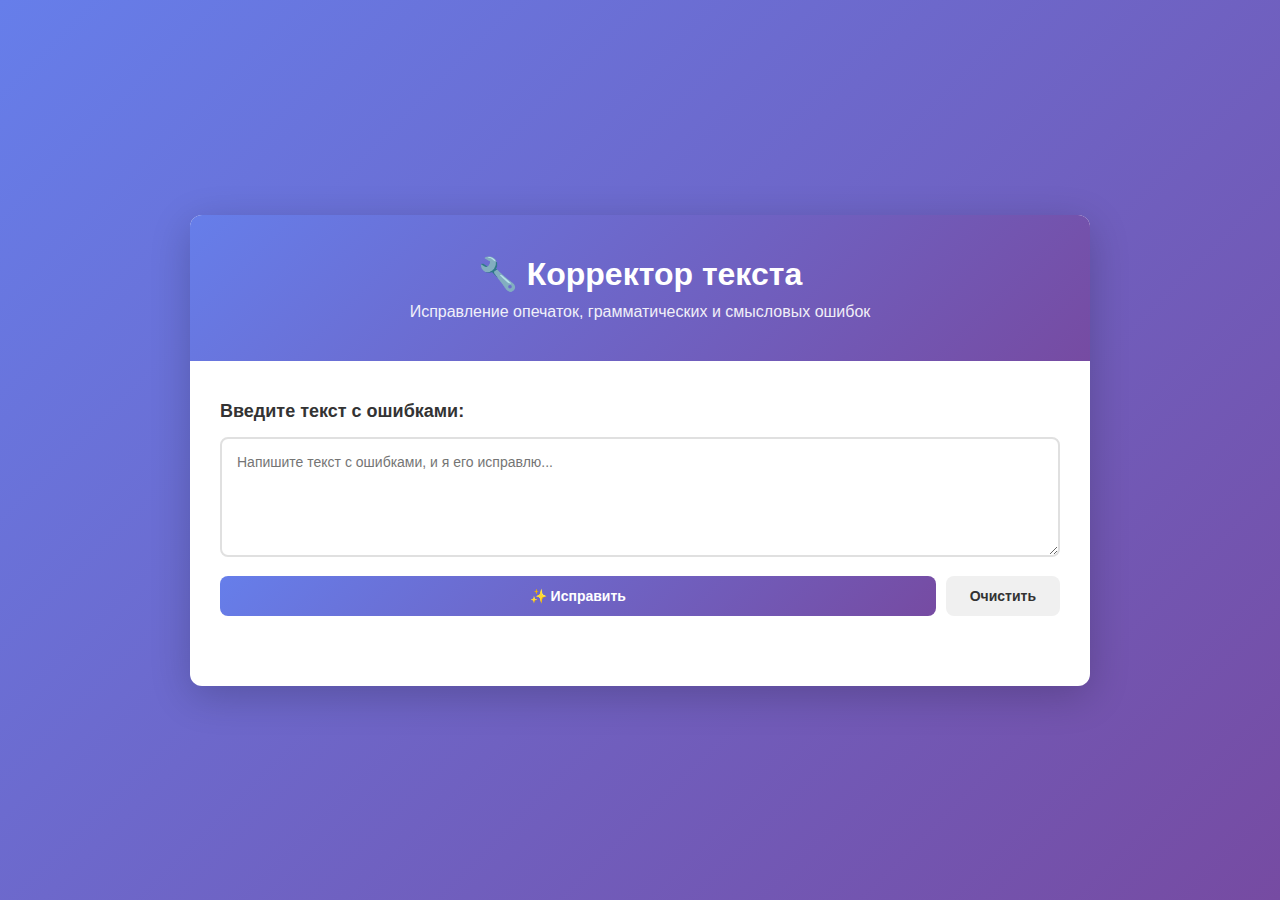
<file: templates/index.html>
<!DOCTYPE html>
<html lang="ru">
<head>
    <meta charset="UTF-8">
    <meta name="viewport" content="width=device-width, initial-scale=1.0">
    <title>🔧 Корректор текста - Исправление ошибок</title>
    <style>
        * {
            margin: 0;
            padding: 0;
            box-sizing: border-box;
        }
        
        body {
            font-family: -apple-system, BlinkMacSystemFont, 'Segoe UI', Roboto, sans-serif;
            background: linear-gradient(135deg, #667eea 0%, #764ba2 100%);
            min-height: 100vh;
            display: flex;
            align-items: center;
            justify-content: center;
            padding: 20px;
        }
        
        .container {
            width: 100%;
            max-width: 900px;
            background: white;
            border-radius: 12px;
            box-shadow: 0 10px 40px rgba(0, 0, 0, 0.2);
            overflow: hidden;
        }
        
        .header {
            background: linear-gradient(135deg, #667eea 0%, #764ba2 100%);
            color: white;
            padding: 40px 30px;
            text-align: center;
        }
        
        .header h1 {
            font-size: 32px;
            margin-bottom: 10px;
        }
        
        .header p {
            opacity: 0.9;
            font-size: 16px;
        }
        
        .content {
            padding: 40px 30px;
        }
        
        .section {
            margin-bottom: 30px;
        }
        
        .section-title {
            font-size: 18px;
            font-weight: 600;
            color: #333;
            margin-bottom: 15px;
        }
        
        textarea {
            width: 100%;
            padding: 15px;
            border: 2px solid #e0e0e0;
            border-radius: 8px;
            font-size: 14px;
            font-family: 'Segoe UI', sans-serif;
            resize: vertical;
            min-height: 120px;
            transition: border-color 0.3s;
        }
        
        textarea:focus {
            outline: none;
            border-color: #667eea;
            box-shadow: 0 0 0 3px rgba(102, 126, 234, 0.1);
        }
        
        .button-group {
            display: flex;
            gap: 10px;
            margin-top: 15px;
        }
        
        button {
            padding: 12px 24px;
            border: none;
            border-radius: 8px;
            font-size: 14px;
            font-weight: 600;
            cursor: pointer;
            transition: all 0.3s;
        }
        
        .btn-primary {
            background: linear-gradient(135deg, #667eea 0%, #764ba2 100%);
            color: white;
            flex: 1;
        }
        
        .btn-primary:hover {
            transform: translateY(-2px);
            box-shadow: 0 5px 15px rgba(102, 126, 234, 0.4);
        }
        
        .btn-secondary {
            background: #f0f0f0;
            color: #333;
        }
        
        .btn-secondary:hover {
            background: #e0e0e0;
        }
        
        .results {
            display: none;
            padding: 20px;
            background: #f9f9f9;
            border-radius: 8px;
            border-left: 4px solid #667eea;
        }
        
        .results.show {
            display: block;
        }
        
        .result-text {
            margin-bottom: 20px;
        }
        
        .result-text h3 {
            font-size: 14px;
            color: #666;
            margin-bottom: 8px;
            text-transform: uppercase;
        }
        
        .result-box {
            padding: 12px;
            background: white;
            border-radius: 6px;
            border: 1px solid #e0e0e0;
            line-height: 1.6;
        }
        
        .error-count {
            font-size: 24px;
            font-weight: bold;
            color: #667eea;
            margin-bottom: 15px;
        }
        
        .corrections-list {
            list-style: none;
        }
        
        .correction-item {
            padding: 12px;
            margin-bottom: 8px;
            background: white;
            border-left: 4px solid #ffc107;
            border-radius: 4px;
            font-size: 14px;
        }
        
        .correction-type {
            display: inline-block;
            padding: 2px 8px;
            background: #ffc107;
            color: white;
            border-radius: 3px;
            font-size: 11px;
            font-weight: 600;
            margin-right: 8px;
        }
        
        .correction-type.spelling { background: #ff6b6b; }
        .correction-type.punctuation { background: #4ecdc4; }
        .correction-type.grammar { background: #95e1d3; }
        .correction-type.semantics { background: #f38181; }
        
        .from-to {
            display: flex;
            gap: 10px;
            align-items: center;
            margin-top: 6px;
        }
        
        .from, .to {
            flex: 1;
        }
        
        .from {
            color: #d32f2f;
        }
        
        .to {
            color: #388e3c;
        }
        
        .confidence {
            font-size: 12px;
            color: #999;
            margin-left: auto;
        }
        
        .loading {
            display: none;
            text-align: center;
            padding: 20px;
        }
        
        .loading.show {
            display: block;
        }
        
        .spinner {
            border: 3px solid #f3f3f3;
            border-top: 3px solid #667eea;
            border-radius: 50%;
            width: 30px;
            height: 30px;
            animation: spin 1s linear infinite;
            margin: 0 auto 10px;
        }
        
        @keyframes spin {
            0% { transform: rotate(0deg); }
            100% { transform: rotate(360deg); }
        }
        
        .error {
            color: #d32f2f;
            font-weight: 500;
        }
        
        .success {
            color: #388e3c;
            font-weight: 500;
        }
    </style>
</head>
<body>
    <div class="container">
        <div class="header">
            <h1>🔧 Корректор текста</h1>
            <p>Исправление опечаток, грамматических и смысловых ошибок</p>
        </div>
        
        <div class="content">
            <!-- Ввод текста -->
            <div class="section">
                <div class="section-title">Введите текст с ошибками:</div>
                <textarea id="input-text" placeholder="Напишите текст с ошибками, и я его исправлю..."></textarea>
                
                <div class="button-group">
                    <button class="btn-primary" onclick="correctText()">✨ Исправить</button>
                    <button class="btn-secondary" onclick="clearAll()">Очистить</button>
                </div>
            </div>
            
            <!-- Загрузка -->
            <div class="loading" id="loading">
                <div class="spinner"></div>
                <p>Анализирую текст...</p>
            </div>
            
            <!-- Результаты -->
            <div class="results" id="results">
                <div class="section">
                    <div class="section-title">Исправленный текст:</div>
                    <div class="result-box result-text">
                        <p id="corrected-text"></p>
                    </div>
                </div>
                
                <div class="section">
                    <div class="error-count">
                        Найдено <span id="error-count">0</span> ошибок
                    </div>
                    
                    <ul class="corrections-list" id="corrections-list"></ul>
                </div>
            </div>
        </div>
    </div>
    
    <script>
        function correctText() {
            const text = document.getElementById('input-text').value.trim();
            
            if (!text) {
                alert('Пожалуйста, введите текст!');
                return;
            }
            
            // Показываем загрузку
            document.getElementById('loading').classList.add('show');
            document.getElementById('results').classList.remove('show');
            
            // Отправляем запрос
            fetch('/api/correct', {
                method: 'POST',
                headers: {
                    'Content-Type': 'application/json',
                },
                body: JSON.stringify({ text: text })
            })
            .then(response => response.json())
            .then(data => {
                document.getElementById('loading').classList.remove('show');
                
                if (data.status === 'success') {
                    displayResults(data);
                } else {
                    alert('Ошибка: ' + data.error);
                }
            })
            .catch(error => {
                document.getElementById('loading').classList.remove('show');
                alert('Ошибка запроса: ' + error);
                console.error('Error:', error);
            });
        }
        
        function displayResults(data) {
            // Показываем исправленный текст
            document.getElementById('corrected-text').textContent = data.corrected_text;
            document.getElementById('error-count').textContent = data.error_count;
            
            // Показываем список ошибок
            const correctionsList = document.getElementById('corrections-list');
            correctionsList.innerHTML = '';
            
            data.corrections.forEach((corr, idx) => {
                const li = document.createElement('li');
                li.className = 'correction-item';
                
                li.innerHTML = `
                    <div>
                        <span class="correction-type ${corr.error_type}">${corr.error_type}</span>
                        <span class="confidence">${(corr.confidence * 100).toFixed(0)}% уверенность</span>
                    </div>
                    <div class="from-to">
                        <div class="from">❌ "${corr.original}"</div>
                        <div class="to">✅ "${corr.corrected}"</div>
                    </div>
                `;
                
                correctionsList.appendChild(li);
            });
            
            document.getElementById('results').classList.add('show');
        }
        
        function clearAll() {
            document.getElementById('input-text').value = '';
            document.getElementById('results').classList.remove('show');
        }
        
        // Позволяем исправлять по Ctrl+Enter
        document.getElementById('input-text').addEventListener('keydown', function(e) {
            if (e.ctrlKey && e.key === 'Enter') {
                correctText();
            }
        });
    </script>
</body>
</html>
</file>
